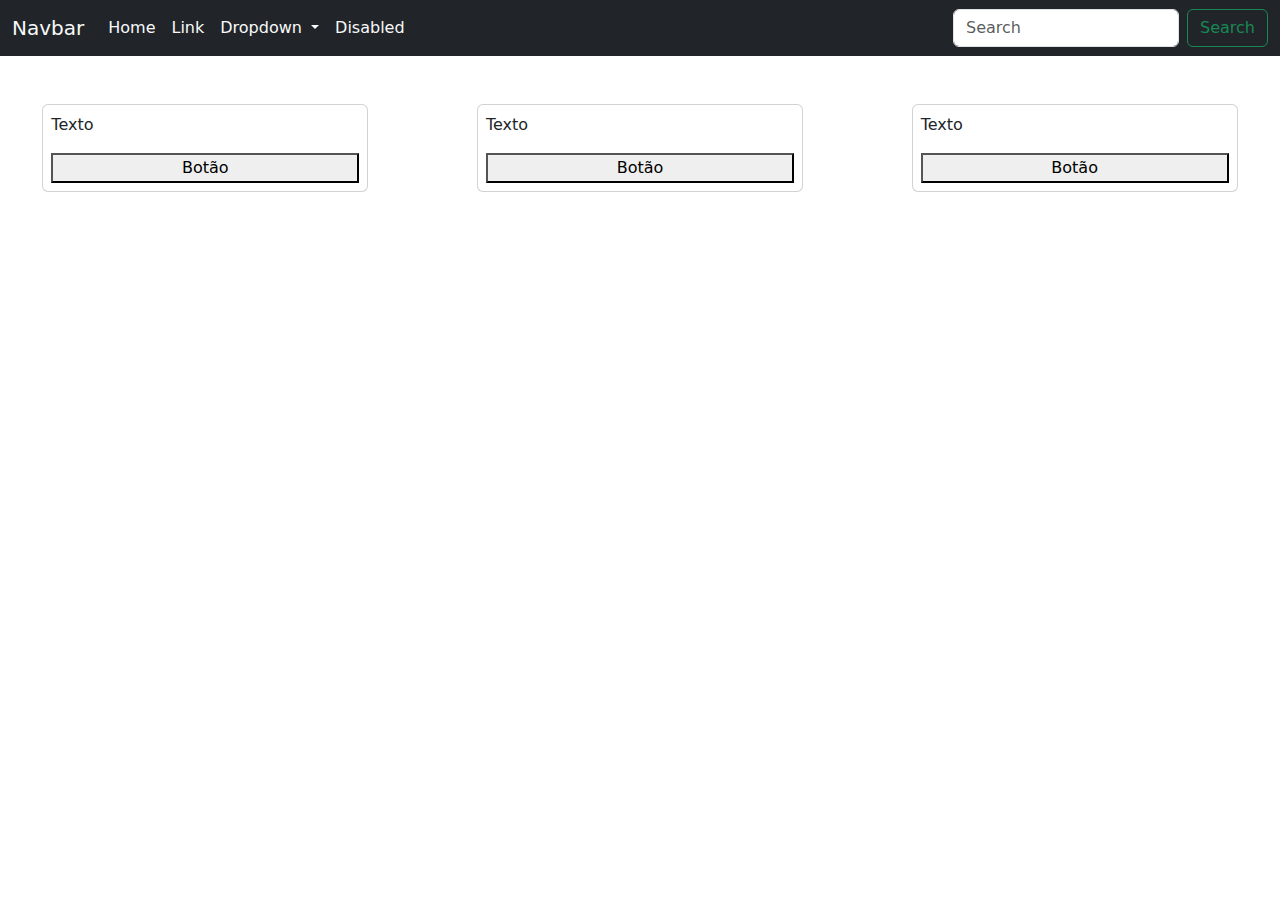
<file: index.html>
<!doctype html>
<html lang="pt-BR">
<head>
    <meta charset="UTF-8">
    <meta name="viewport" content="width=device-width, initial-scale=1">
    <link href="https://cdn.jsdelivr.net/npm/bootstrap@5.3.3/dist/css/bootstrap.min.css" rel="stylesheet" integrity="sha
    384-QWTKZyjpPEjISv5WaRU9OFeRpok6YctnYmDr5pNlyT2bRjXh0JMhjY6hW+ALEwIH" crossorigin="anonymous">
<!--    meu link css-->
    <link rel="stylesheet" href="">
    <title>Exemplo - Bootstrap</title>
</head>
<body>
<nav class="navbar navbar-expand-lg bg-dark">
  <div class="container-fluid">
    <a class="navbar-brand text-light"  href="#">Navbar</a>
    <button class="navbar-toggler" type="button" data-bs-toggle="collapse" data-bs-target="#navbarSupportedContent" aria-controls="navbarSupportedContent" aria-expanded="false" aria-label="Toggle navigation">
      <span class="navbar-toggler-icon"></span>
    </button>
    <div class="collapse navbar-collapse" id="navbarSupportedContent">
      <ul class="navbar-nav me-auto mb-2 mb-lg-0">
        <li class="nav-item">
          <a class="nav-link active text-light" aria-current="page" href="#">Home</a>
        </li>
        <li class="nav-item">
          <a class="nav-link text-light" href="#">Link</a>
        </li>
        <li class="nav-item dropdown">
          <a class="nav-link dropdown-toggle text-light" href="#" role="button" data-bs-toggle="dropdown" aria-expanded="false">
            Dropdown
          </a>
          <ul class="dropdown-menu">
            <li><a class="dropdown-item" href="#">Action</a></li>
            <li><a class="dropdown-item" href="#">Another action</a></li>
            <li><hr class="dropdown-divider"></li>
            <li><a class="dropdown-item" href="#">Something else here</a></li>
          </ul>
        </li>
        <li class="nav-item">
          <a class="nav-link disabled text-light" aria-disabled="true">Disabled</a>
        </li>
      </ul>
      <form class="d-flex" role="search">
        <input class="form-control me-2" type="search" placeholder="Search" aria-label="Search">
        <button class="btn btn-outline-success" type="submit">Search</button>
      </form>
    </div>
  </div>
</nav>

<div class="conteiner">
  <div class="row justify-content-around">
    <div class="card m-5 p-2 col-3">
        <p>Texto</p>
        <button>Botão</button>
    </div>
    <div class="card m-5 p-2 col-3">
        <p>Texto</p>
        <button>Botão</button>
    </div>
    <div class="card m-5 p-2 col-3">
        <p>Texto</p>
        <button>Botão</button>
    </div>
  </div>
</div>




<script src="https://cdn.jsdelivr.net/npm/bootstrap@5.3.3/dist/js/bootstrap.bundle.min.js" integrity="sha384-YvpcrYf0tY3
lHB60NNkmXc5s9fDVZLESaAA55NDzOxhy9GkcIdslK1eN7N6jIeHz" crossorigin="anonymous"></script>
<!--Não pode ter nada dpois do script-->
</body>
</html>
</file>
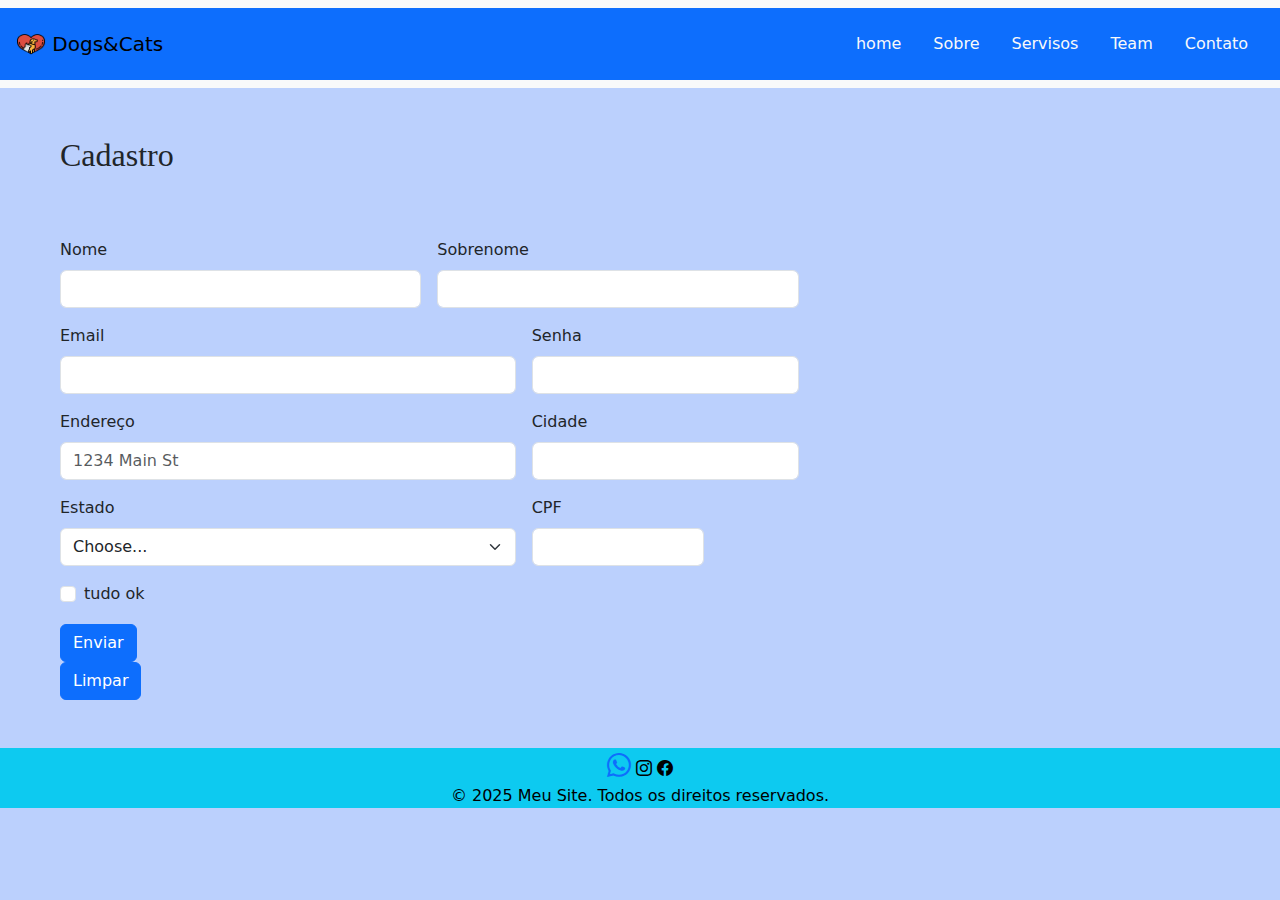
<file: exercicio/contato.html>
<!DOCTYPE html>
<html lang="pt-br">
<head>
    <meta charset="UTF-8">
    <meta name="viewport" content="width=device-width, initial-scale=1.0">
    <link href="https://cdn.jsdelivr.net/npm/bootstrap@5.3.3/dist/css/bootstrap.min.css" rel="stylesheet" integrity="sha
     384-QWTKZyjpPEjISv5WaRU9OFeRpok6YctnYmDr5pNlyT2bRjXh0JMhjY6hW+ALEwIH" crossorigin="anonymous">
    <link href="https://cdn.jsdelivr.net/npm/bootstrap-icons/font/bootstrap-icons.css" rel="stylesheet">
    <link rel="stylesheet" href="index2.css">
    <!--    meu link css-->
    <title>Estrutura Básica de Site</title>
    <style>

    </style>
</head>
<body class="fundo">

<nav class="navbar bg-body-tertiary">
    <div class="container-fluid  text-bg-primary p-3">
        <a class="navbar-brand" href="#">
            <img src="clinica-de-cuidado-de-animais-domesticos.png" alt="Logo" width="30" height="24"
                 class="d-inline-block align-text-top">
            Dogs&Cats
        </a>
        <ul class="nav justify-content-end">
            <li class="nav-item">
                <a class="nav-link active text-light" aria-current="page" href="index2.html">home</a>
            </li>
            <li class="nav-item">
                <a class="nav-link text-light" href="sobre.html">Sobre</a>
            </li>
            <li class="nav-item">
                <a class="nav-link text-light" href="tabela.html">Servisos</a>
            </li>
            <li class="nav-item">
                <a class="nav-link  text-light" href="time.html">Team</a>
            </li>
            <li class="nav-item">
                <a class="nav-link  text-light " href="contato.html">Contato</a>
            </li>
        </ul>
    </div>

</nav>


<div class="container m-5">
    <h2 class="card-title">Cadastro</h2>
    <form class="row g-3 mt-5">
        <div class="col-md-4">

            <label onmousedown="labelnomes()" id="labelnome" for="nomes" class="form-label">Nome</label>
            <input onmousedown="nome()" type="text" class="form-control" id="nomes">
        </div>
        <div class="col-md-4">
            <label onmousedown="labelsobrenomes()" id="labelsobrenome" for="sobrenomes" class="form-label">Sobrenome</label>
            <input onmousedown="sobrenome()"  type="text" class="form-control"  id="sobrenomes">
        </div>
        <div class="col-md-5">
            <label onmousedown="labelemail()" id="email" for="inputEmail4" class="form-label">Email</label>
            <input onmousedown="email()"  type="email" class="form-control" id="inputEmail4">
        </div>
        <div class="col-md-3">
            <label onmousedown="labelsenha()" id="senha" for="inputsenha" class="form-label">Senha</label>
            <input onmousedown="senha()" type="password" class="form-control" id="inputsenha">
        </div>
        <div class="col-md-5">
            <label onmousedown="labelendereco()" id="endereço" for="inputendereço" class="form-label">Endereço</label>
            <input onmousedown="endereco()" type="text" class="form-control" id="inputendereço" placeholder="1234 Main St">
        </div>
        <div class="col-md-3">
            <label onmousedown="labelcidade()" id="cidade" for="inputcidade" class="form-label">Cidade</label>
            <input onmousedown="cidade()" type="text" class="form-control" id="inputcidade">
        </div>
        <div class="col-md-5">
            <label   id="estado" for="inputestado" class="form-label">Estado</label>
            <select onmousedown="estado()" id="inputestado" class="form-select">
                <option selected>Choose...</option>
                <option>mato-grosso</option>
                <option>São Paulo</option>
                <option>Rio de janeiro</option>
            </select>
        </div>
        <div class="col-md-2">
            <label onmousedown="labelcpf()" id="cpf" for="inputcpf" class="form-label">CPF</label>
            <input onmousedown="cpf()" type="text" class="form-control" id="inputcpf">
        </div>
        <div class="col-12">
            <div class="form-check">
                <input onmousedown="confirmar()" class="form-check-input" type="checkbox" id="confirmar">
                <label id="tudo_ok" class="form-check-label" for="confirmar">
                    tudo ok
                </label>
            </div>
        </div>
        <div class="col-12">
            <button  type="submit" class="btn btn-primary">Enviar</button>
        </div>

    </form>
    <div class="col-12">
        <button onclick="limpar()" class="btn btn-primary">Limpar</button>
    </div>
</div>








<footer class="footer text-center text-bg-info mt-3">
    <a href="https://google.com"><i class="meu_icone bi bi-whatsapp fs-4"></i></a>
    <i class="bi bi-instagram"></i>
    <i class="bi bi-facebook"></i>
    <p>&copy; 2025 Meu Site. Todos os direitos reservados.</p>
</footer>

<script src="https://cdn.jsdelivr.net/npm/bootstrap@5.3.3/dist/js/bootstrap.bundle.min.js" integrity="sha384-YvpcrYf0tY3
lHB60NNkmXc5s9fDVZLESaAA55NDzOxhy9GkcIdslK1eN7N6jIeHz" crossorigin="anonymous"></script>
<script src="exemplo.js"></script>

</body>
</html>
</file>
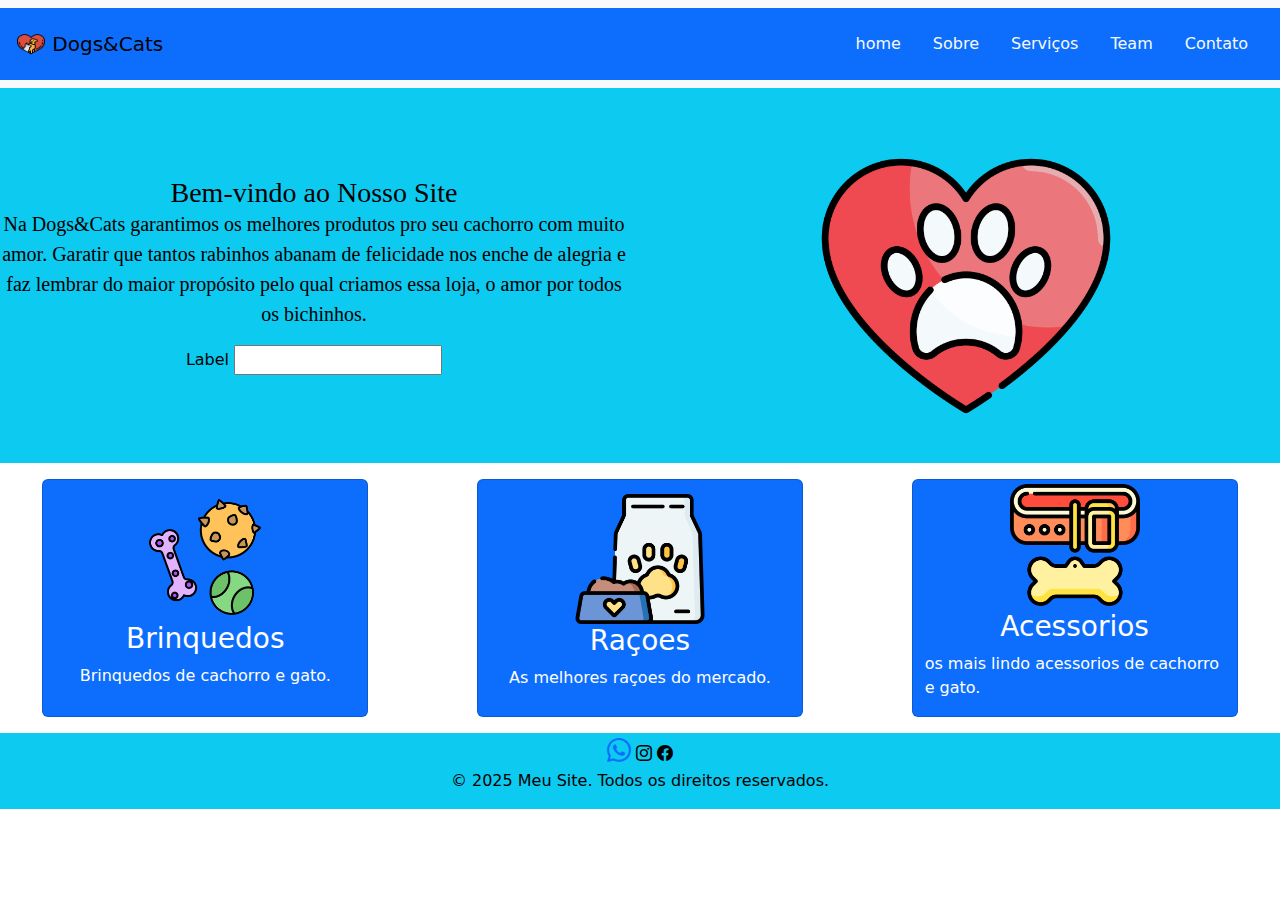
<file: exercicio/index2.html>
<!DOCTYPE html>
<html lang="pt-br">
<head>
    <meta charset="UTF-8">
    <meta name="viewport" content="width=device-width, initial-scale=1.0">
    <link href="https://cdn.jsdelivr.net/npm/bootstrap@5.3.3/dist/css/bootstrap.min.css" rel="stylesheet" integrity="sha
     384-QWTKZyjpPEjISv5WaRU9OFeRpok6YctnYmDr5pNlyT2bRjXh0JMhjY6hW+ALEwIH" crossorigin="anonymous">
    <link href="https://cdn.jsdelivr.net/npm/bootstrap-icons/font/bootstrap-icons.css" rel="stylesheet">
    <link rel="stylesheet" href="index2.css">
    <!--    meu link css-->
    <title>Estrutura Básica de Site</title>
    <style>

    </style>
</head>
<body>

<nav class="navbar bg-body-tertiary">
    <div class="container-fluid  text-bg-primary p-3">
        <a class="navbar-brand" href="#">
            <img src="clinica-de-cuidado-de-animais-domesticos.png" alt="Logo" width="30" height="24" class="d-inline-block align-text-top">
            Dogs&Cats
        </a>
        <ul class="nav justify-content-end">
            <li class="nav-item">
                <a class="nav-link  text-light" aria-current="page" href="index2.html">home</a>
            </li>
            <li class="nav-item">
                <a class="nav-link text-light" href="sobre.html">Sobre</a>
            </li>
            <li class="nav-item">
                <a class="nav-link text-light" href="tabela.html">Serviços</a>
            </li>
            <li class="nav-item">
                <a class="nav-link  text-light"  href="time.html">Team</a>
            </li>
            <li class="nav-item">
                <a class="nav-link  text-light " href="contato.html">Contato</a>
            </li>
        </ul>
    </div>

</nav>

<div class="row text-bg-info" style="height: 375px">
    <div class="texto col d-flex justify-content-center flex-column align-items-center">
        <h3 id="titulo" onmousedown="testtexto()" onmouseup="reset()" onmouseover="testcolor()" class="card-title   ">Bem-vindo ao Nosso Site</h3>
        <p class="card-text text-center ">Na Dogs&Cats garantimos os melhores produtos pro seu cachorro com muito amor.
        Garatir que tantos rabinhos abanam de felicidade nos enche de alegria e faz lembrar do maior propósito pelo qual criamos essa loja, o amor por todos os bichinhos.</p>
        <form>
            <label>
                Label
                <input id="input" onmouseover="testinput()">
            </label>
        </form>
    </div>
    <div class="imagem col d-flex justify-content-center mt-5" >
        <img class="centro" src="animais-de-estimacao.png" alt="Exemplo de imagem">
    </div>
</div>


<!-- Container com 3 cards -->

<div class="cards row justify-content-around mt-3   ">
      <div class="card col-3 justify-content-center align-items-center text-bg-primary">
        <img class="img3" src="brinquedo-de-cachorro.png" alt="Imagem do Card 1">
        <h3>Brinquedos</h3>
        <p>Brinquedos de cachorro e gato.</p>
      </div>

      <div class="card col-3 justify-content-center align-items-center text-bg-primary">
        <img class="img3 mt-1" src="racao-para-animais.png" alt="Imagem do Card 1">
        <h3>Raçoes</h3>
        <p>As melhores raçoes do mercado.</p>
      </div>

      <div class="card col-3 justify-content-center align-items-center text-bg-primary">
        <img class="img3" src="colarinho.png" alt="Imagem do Card 1">
        <h3>Acessorios</h3>
        <p>os mais lindo acessorios de cachorro e gato.</p>
</div>
<!-- Rodapé -->
<footer class="footer text-center text-bg-info mt-3">
    <a  href="https://google.com"><i class="meu_icone bi bi-whatsapp fs-4"></i></a>
    <i class="bi bi-instagram"></i>
    <i class="bi bi-facebook"></i>
    <p>&copy; 2025 Meu Site. Todos os direitos reservados.</p>
</footer>


<script src="https://cdn.jsdelivr.net/npm/bootstrap@5.3.3/dist/js/bootstrap.bundle.min.js" integrity="sha384-YvpcrYf0tY3
lHB60NNkmXc5s9fDVZLESaAA55NDzOxhy9GkcIdslK1eN7N6jIeHz" crossorigin="anonymous"></script>

<script src="exemplo.js"></script>

</body>
</html>
</file>
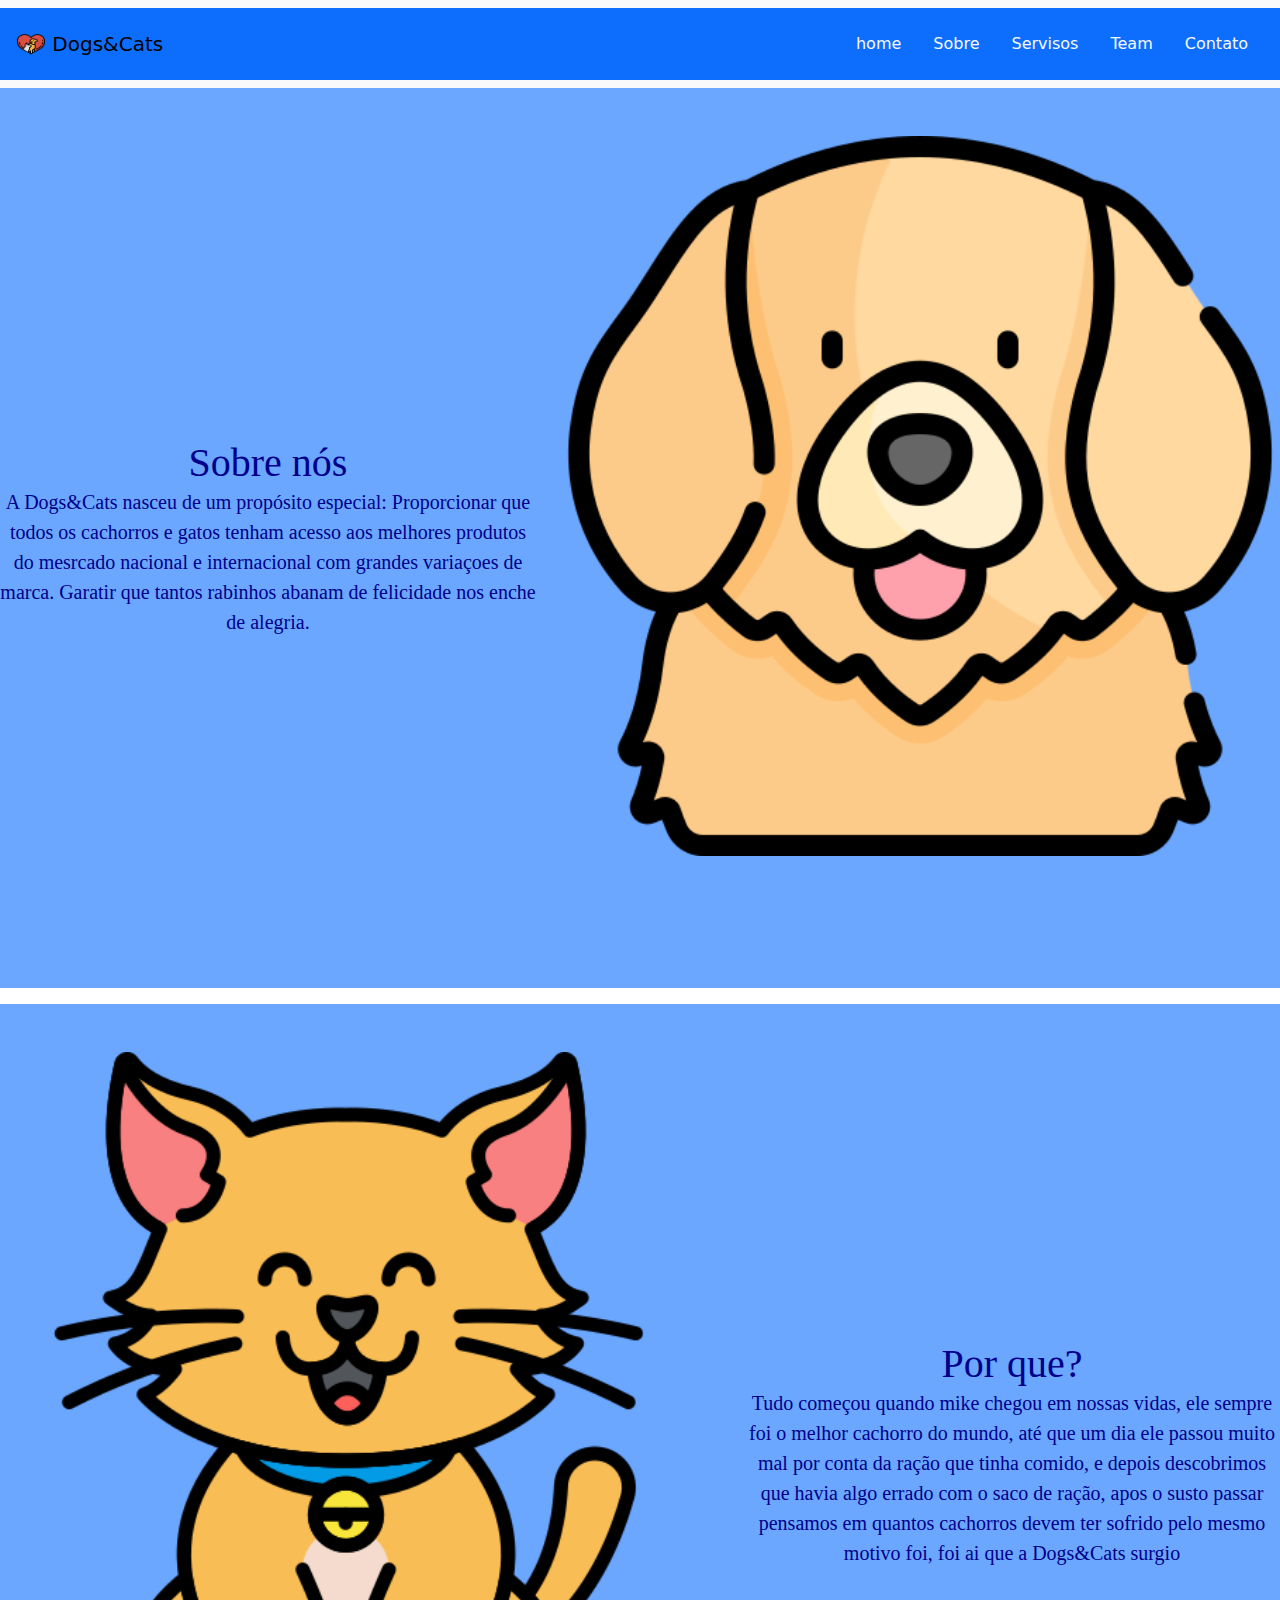
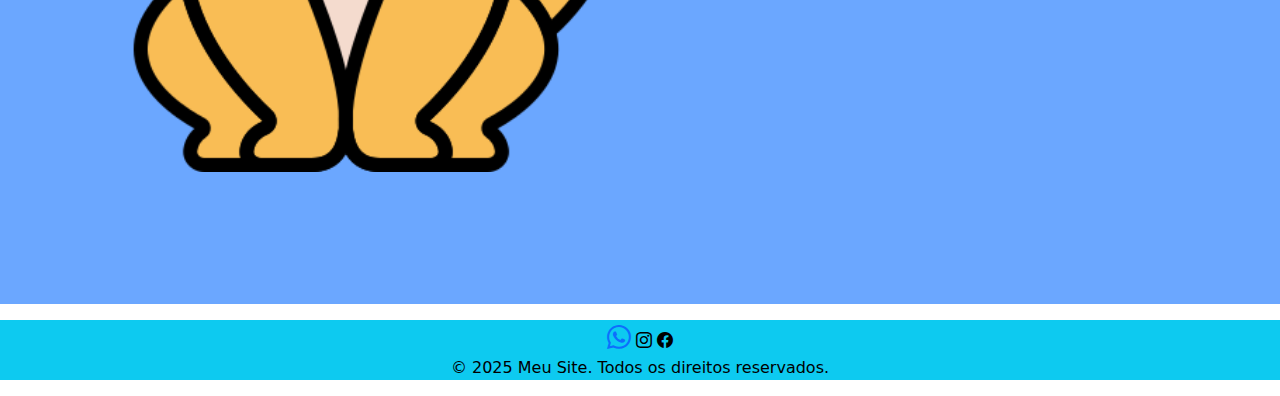
<file: exercicio/sobre.html>
<!DOCTYPE html>
<html lang="pt-br">
<head>
    <meta charset="UTF-8">
    <meta name="viewport" content="width=device-width, initial-scale=1.0">
    <link href="https://cdn.jsdelivr.net/npm/bootstrap@5.3.3/dist/css/bootstrap.min.css" rel="stylesheet" integrity="sha
     384-QWTKZyjpPEjISv5WaRU9OFeRpok6YctnYmDr5pNlyT2bRjXh0JMhjY6hW+ALEwIH" crossorigin="anonymous">
    <link href="https://cdn.jsdelivr.net/npm/bootstrap-icons/font/bootstrap-icons.css" rel="stylesheet">
    <link rel="stylesheet" href="index2.css">
    <!--    meu link css-->
    <title>Estrutura Básica de Site</title>
    <style>

    </style>
</head>
<body>

<nav class="navbar bg-body-tertiary">
    <div class="container-fluid  text-bg-primary p-3">
        <a class="navbar-brand" href="#">
            <img src="clinica-de-cuidado-de-animais-domesticos.png" alt="Logo" width="30" height="24" class="d-inline-block align-text-top">
            Dogs&Cats
        </a>
        <ul class="nav justify-content-end">
            <li class="nav-item">
                <a class="nav-link  text-light" aria-current="page" href="index2.html">home</a>
            </li>
            <li class="nav-item">
                <a class="nav-link text-light" href="sobre.html">Sobre</a>
            </li>
            <li class="nav-item">
                <a class="nav-link text-light" href="tabela.html">Servisos</a>
            </li>
            <li class="nav-item">
                <a class="nav-link  text-light"  href="time.html">Team</a>
            </li>
            <li class="nav-item">
                <a class="nav-link  text-light " href="contato.html">Contato</a>
            </li>
        </ul>
    </div>

</nav>

<div class="row sobre min-vh-100" >
    <div class="texto col d-flex justify-content-center flex-column align-items-center">
        <h1 class="card-title   ">Sobre nós</h1>
        <p class="card-text text-center ">A Dogs&Cats nasceu de um propósito especial: Proporcionar que todos os
            cachorros e gatos tenham acesso aos melhores produtos do mesrcado nacional e internacional com grandes variaçoes de marca.
        Garatir que tantos rabinhos abanam de felicidade nos enche de alegria.</p>

    </div>
    <div class="imagem col d-flex justify-content-center mt-5" >
        <img class="centros" src="retriever-dourado.png" alt="Exemplo de imagem">
    </div>
</div>


<div class="row sobre min-vh-100 mt-3" >
    <div class="imagem col d-flex justify-content-center mt-5" >
        <img class="centros" src="gato.png" alt="Exemplo de imagem">
    </div>

    <div class="texto col d-flex justify-content-center flex-column align-items-center">
        <h1 class="card-title   ">Por que?</h1>
        <p class="card-text text-center ">Tudo começou quando mike chegou em nossas vidas, ele sempre foi o melhor cachorro do mundo, até que um dia
        ele passou muito mal por conta da ração que tinha comido, e depois descobrimos que havia algo errado com o saco de ração, apos o susto passar pensamos
        em quantos cachorros devem ter sofrido pelo mesmo motivo foi, foi ai que a Dogs&Cats surgio </p>

    </div>

</div>






<footer class="footer text-center text-bg-info mt-3">
    <a  href="https://google.com"><i class="meu_icone bi bi-whatsapp fs-4"></i></a>
    <i class="bi bi-instagram"></i>
    <i class="bi bi-facebook"></i>
    <p>&copy; 2025 Meu Site. Todos os direitos reservados.</p>
</footer>

<script src="https://cdn.jsdelivr.net/npm/bootstrap@5.3.3/dist/js/bootstrap.bundle.min.js" integrity="sha384-YvpcrYf0tY3
lHB60NNkmXc5s9fDVZLESaAA55NDzOxhy9GkcIdslK1eN7N6jIeHz" crossorigin="anonymous"></script>
</body>
</html>
</file>
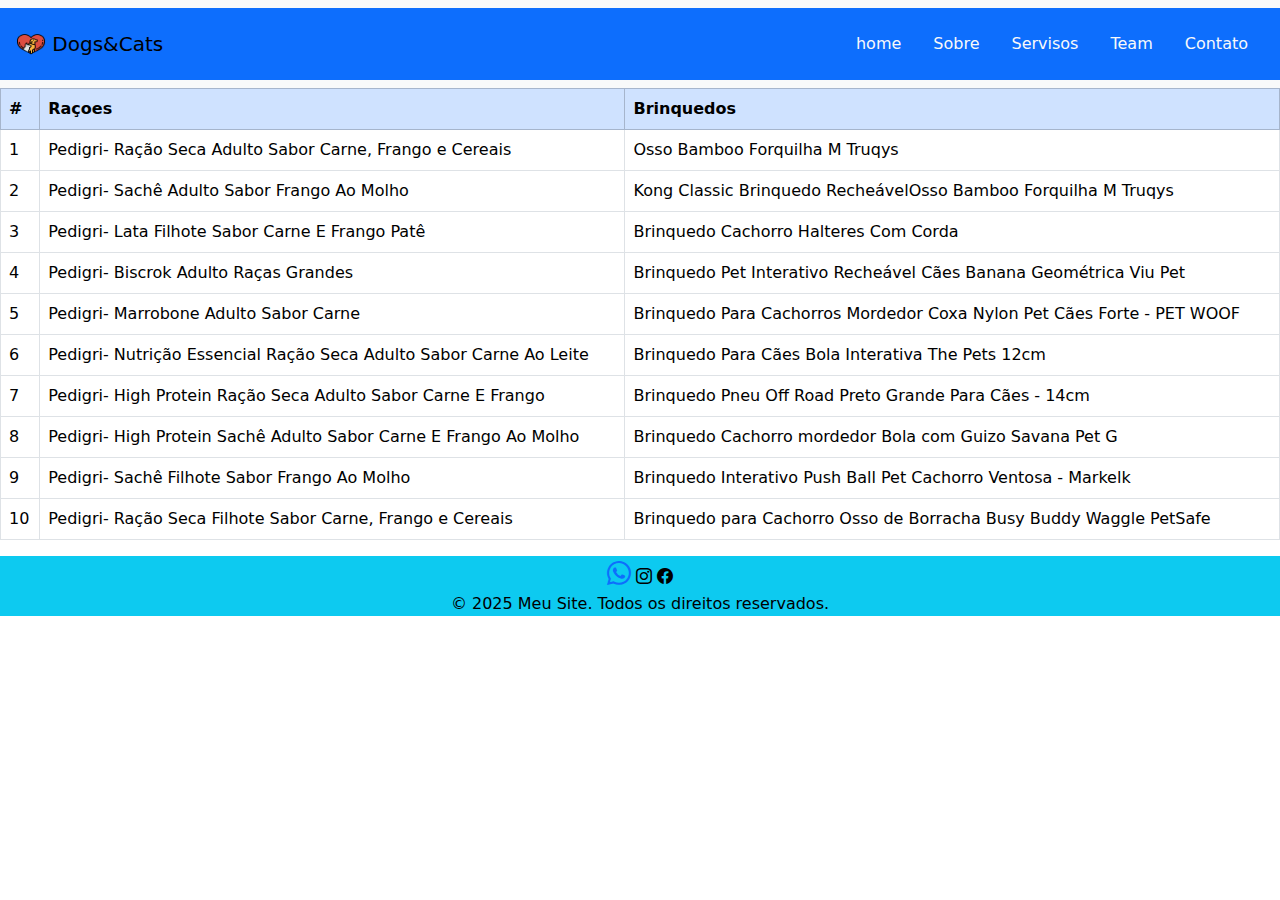
<file: exercicio/tabela.html>
<!DOCTYPE html>
<html lang="pt-br">
<head>
    <meta charset="UTF-8">
    <meta name="viewport" content="width=device-width, initial-scale=1.0">
    <link href="https://cdn.jsdelivr.net/npm/bootstrap@5.3.3/dist/css/bootstrap.min.css" rel="stylesheet" integrity="sha
     384-QWTKZyjpPEjISv5WaRU9OFeRpok6YctnYmDr5pNlyT2bRjXh0JMhjY6hW+ALEwIH" crossorigin="anonymous">
    <link href="https://cdn.jsdelivr.net/npm/bootstrap-icons/font/bootstrap-icons.css" rel="stylesheet">
    <link rel="stylesheet" href="index2.css">
    <!--    meu link css-->
    <title>Estrutura Básica de Site</title>
    <style>

    </style>
</head>
<body>

<nav class="navbar bg-body-tertiary">
    <div class="container-fluid  text-bg-primary p-3">
        <a class="navbar-brand" href="#">
            <img src="clinica-de-cuidado-de-animais-domesticos.png" alt="Logo" width="30" height="24" class="d-inline-block align-text-top">
            Dogs&Cats
        </a>
        <ul class="nav justify-content-end">
            <li class="nav-item">
                <a class="nav-link  text-light" aria-current="page" href="index2.html">home</a>
            </li>
            <li class="nav-item">
                <a class="nav-link text-light" href="sobre.html">Sobre</a>
            </li>
            <li class="nav-item">
                <a class="nav-link text-light" href="tabela.html">Servisos</a>
            </li>
            <li class="nav-item">
                <a class="nav-link  text-light"  href="time.html">Team</a>
            </li>
            <li class="nav-item">
                <a class="nav-link  text-light " href="contato.html">Contato</a>
            </li>
        </ul>
    </div>

</nav>

<table class=" table table-bordered">
  <thead class="table-primary">
    <tr>
        <th>#</th>
        <th>Raçoes</th>
        <th>Brinquedos</th>
    </tr>
  </thead>
  <tbody>
    <tr>
        <td>1</td>
        <td>Pedigri- Ração Seca Adulto Sabor Carne, Frango e Cereais</td>
        <td>Osso Bamboo Forquilha M Truqys</td>
    </tr>
    <tr>
        <td>2</td>
        <td>Pedigri- Sachê Adulto Sabor Frango Ao Molho</td>
        <td>Kong Classic Brinquedo RecheávelOsso Bamboo Forquilha M Truqys</td>
    </tr>
    <tr>
        <td>3</td>
        <td>Pedigri-  Lata Filhote Sabor Carne E Frango Patê</td>
        <td>Brinquedo Cachorro Halteres Com Corda</td>
    </tr>
    <tr>
        <td>4</td>
        <td>Pedigri- Biscrok Adulto Raças Grandes</td>
        <td>Brinquedo Pet Interativo Recheável Cães Banana Geométrica Viu Pet</td>
    </tr>
    <tr>
        <td>5</td>
        <td>Pedigri- Marrobone Adulto Sabor Carne</td>
        <td>Brinquedo Para Cachorros Mordedor Coxa Nylon Pet Cães Forte - PET WOOF</td>
    </tr>
    <tr>
        <td>6</td>
        <td>Pedigri- Nutrição Essencial Ração Seca Adulto Sabor Carne Ao Leite</td>
        <td>Brinquedo Para Cães Bola Interativa The Pets 12cm</td>
    </tr>
      <tr>
        <td>7</td>
        <td>Pedigri- High Protein Ração Seca Adulto Sabor Carne E Frango</td>
        <td>Brinquedo Pneu Off Road Preto Grande Para Cães - 14cm</td>
    </tr>
    <tr>
        <td>8</td>
        <td>Pedigri-  High Protein Sachê Adulto Sabor Carne E Frango Ao Molho</td>
        <td>Brinquedo Cachorro mordedor Bola com Guizo Savana Pet G</td>
    </tr>
    <tr>
        <td>9</td>
        <td>Pedigri-  Sachê Filhote Sabor Frango Ao Molho </td>
        <td>Brinquedo Interativo Push Ball Pet Cachorro Ventosa - Markelk</td>
    </tr>
    <tr>
        <td>10</td>
        <td>Pedigri-  Ração Seca Filhote Sabor Carne, Frango e Cereais</td>
        <td>Brinquedo para Cachorro Osso de Borracha Busy Buddy Waggle PetSafe</td>
    </tr>
  </tbody>
</table>








<footer class="footer text-center text-bg-info mt-3">
    <a  href="https://google.com"><i class="meu_icone bi bi-whatsapp fs-4"></i></a>
    <i class="bi bi-instagram"></i>
    <i class="bi bi-facebook"></i>
    <p>&copy; 2025 Meu Site. Todos os direitos reservados.</p>
</footer>

<script src="https://cdn.jsdelivr.net/npm/bootstrap@5.3.3/dist/js/bootstrap.bundle.min.js" integrity="sha384-YvpcrYf0tY3
lHB60NNkmXc5s9fDVZLESaAA55NDzOxhy9GkcIdslK1eN7N6jIeHz" crossorigin="anonymous"></script>
</body>
</html>
</file>
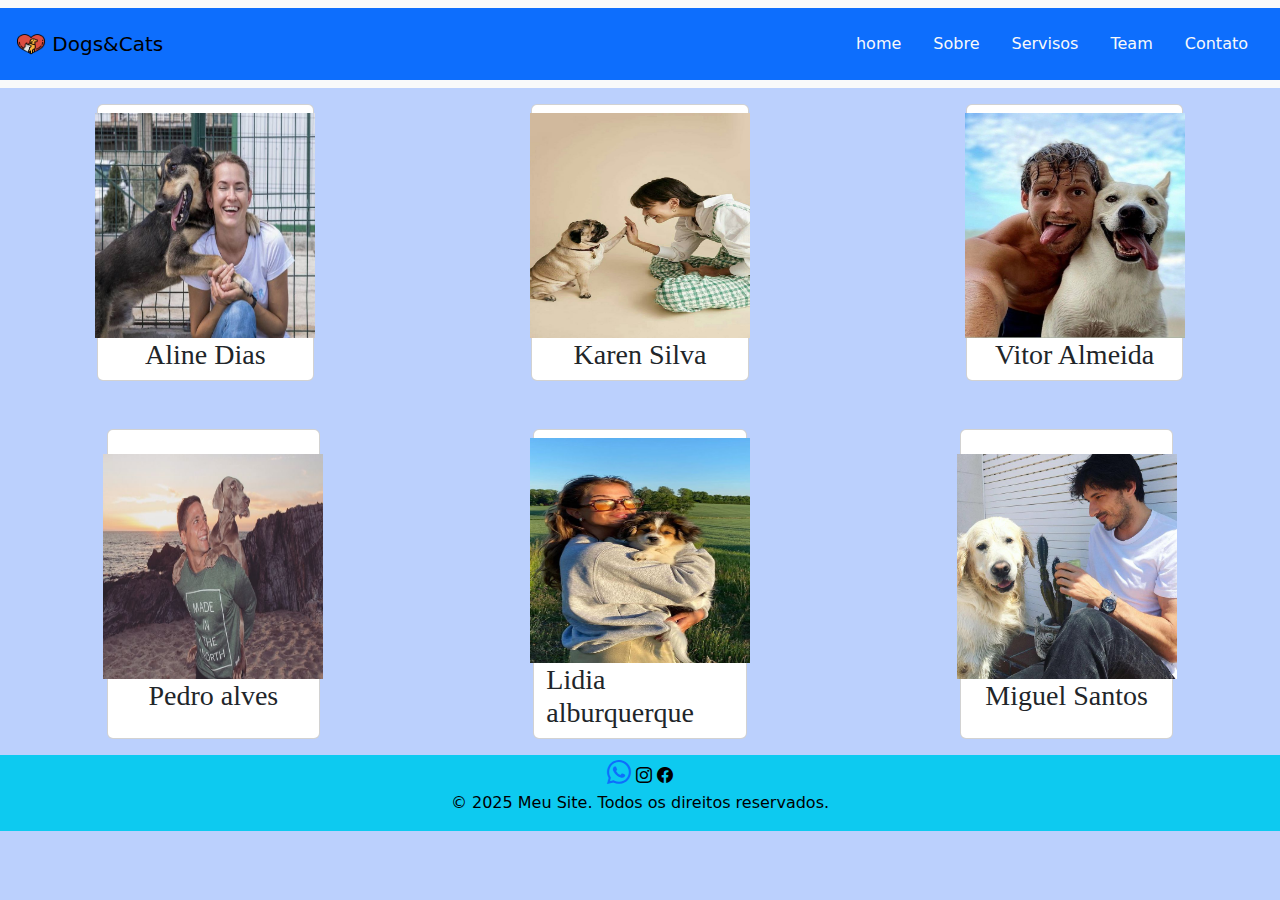
<file: exercicio/time.html>
<!DOCTYPE html>
<html lang="pt-br">
<head>
    <meta charset="UTF-8">
    <meta name="viewport" content="width=device-width, initial-scale=1.0">
    <link href="https://cdn.jsdelivr.net/npm/bootstrap@5.3.3/dist/css/bootstrap.min.css" rel="stylesheet" integrity="sha
     384-QWTKZyjpPEjISv5WaRU9OFeRpok6YctnYmDr5pNlyT2bRjXh0JMhjY6hW+ALEwIH" crossorigin="anonymous">
    <link href="https://cdn.jsdelivr.net/npm/bootstrap-icons/font/bootstrap-icons.css" rel="stylesheet">
    <link rel="stylesheet" href="index2.css">
    <!--    meu link css-->
    <title>Estrutura Básica de Site</title>
    <style>

    </style>
</head>
<body class="fundo">

<nav class="navbar bg-body-tertiary">
    <div class="container-fluid  text-bg-primary p-3">
        <a class="navbar-brand" href="#">
            <img src="clinica-de-cuidado-de-animais-domesticos.png" alt="Logo" width="30" height="24" class="d-inline-block align-text-top">
            Dogs&Cats
        </a>
        <ul class="nav justify-content-end">
            <li class="nav-item">
                <a class="nav-link active text-light" aria-current="page" href="index2.html">home</a>
            </li>
            <li class="nav-item">
                <a class="nav-link text-light" href="sobre.html">Sobre</a>
            </li>
            <li class="nav-item">
                <a class="nav-link text-light" href="tabela.html">Servisos</a>
            </li>
            <li class="nav-item">
                <a class="nav-link text-light"  href="time.html">Team</a>
            </li>
            <li class="nav-item">
                <a class="nav-link  text-light " href="contato.html">Contato</a>
            </li>
        </ul>
    </div>

</nav>


<div class="cards row justify-content-around mt-3  ">
      <div class="card col-2 justify-content-center align-items-center ">
        <img class="img4 mt-2" src="mulher1.jpg" alt="Imagem do Card 1">
        <h3 class="letra">Aline Dias</h3>
      </div>

      <div class=" card col-2 justify-content-center align-items-center">
        <img class="img4 mt-2" src="mulher2.jpg" alt="Imagem do Card 1">
        <h3 class="letra">Karen Silva</h3>
      </div>

      <div class="card col-2 justify-content-center align-items-center ">
        <img class="img4 mt-2" src="homem1.jpg" alt="Imagem do Card 1">
        <h3 class="letra">Vitor Almeida</h3>
</div>


<div class="cards row justify-content-around mt-5  ">
      <div class="card col-2 justify-content-center align-items-center ">
        <img class="img4 mt-2" src="homem2.jpg" alt="Imagem do Card 1">
        <h3 class="letra">Pedro alves</h3>
      </div>

      <div class=" card col-2 justify-content-center align-items-center">
        <img class="img4 mt-2" src="mulher4.jpg" alt="Imagem do Card 1">
        <h3 class="letra">Lidia alburquerque</h3>
      </div>

      <div class="card col-2 justify-content-center align-items-center ">
        <img class="img4 mt-2" src="homem3.jpg" alt="Imagem do Card 1">
        <h3 class="letra">Miguel Santos</h3>
      </div>
</div>
  <footer class="footer text-center text-bg-info mt-3">
    <a  href="https://google.com"><i class="meu_icone bi bi-whatsapp fs-4"></i></a>
    <i class="bi bi-instagram"></i>
    <i class="bi bi-facebook"></i>
    <p>&copy; 2025 Meu Site. Todos os direitos reservados.</p>
</footer>

<script src="https://cdn.jsdelivr.net/npm/bootstrap@5.3.3/dist/js/bootstrap.bundle.min.js" integrity="sha384-YvpcrYf0tY3
lHB60NNkmXc5s9fDVZLESaAA55NDzOxhy9GkcIdslK1eN7N6jIeHz" crossorigin="anonymous"></script>
</body>
</html>
</file>
<file: exercicio/index2.css>
.centro {
    width: 300px;
    height: 300px;
}


.centros {
    width: 80vh;
    height: 80vh;

}
.sobre {
    color: darkblue;
    background-color: #6ba7ff;
}
 .letra{
         font-family: "Comic Sans MS";

 }

.card-title {
    font-family: "Comic Sans MS";

}
.img4  {
    width:  220px;
    height: 225px;
}
.card-text {
    font-size: 20px;
    font-family: "Comic Sans MS";
}

.img3 {
   width: 130px;
    height: 130px;
}

.meu_icone:hover {
    color: blue;
}

.fundo {
    background-color: #bbd0fd;
}
</file>
